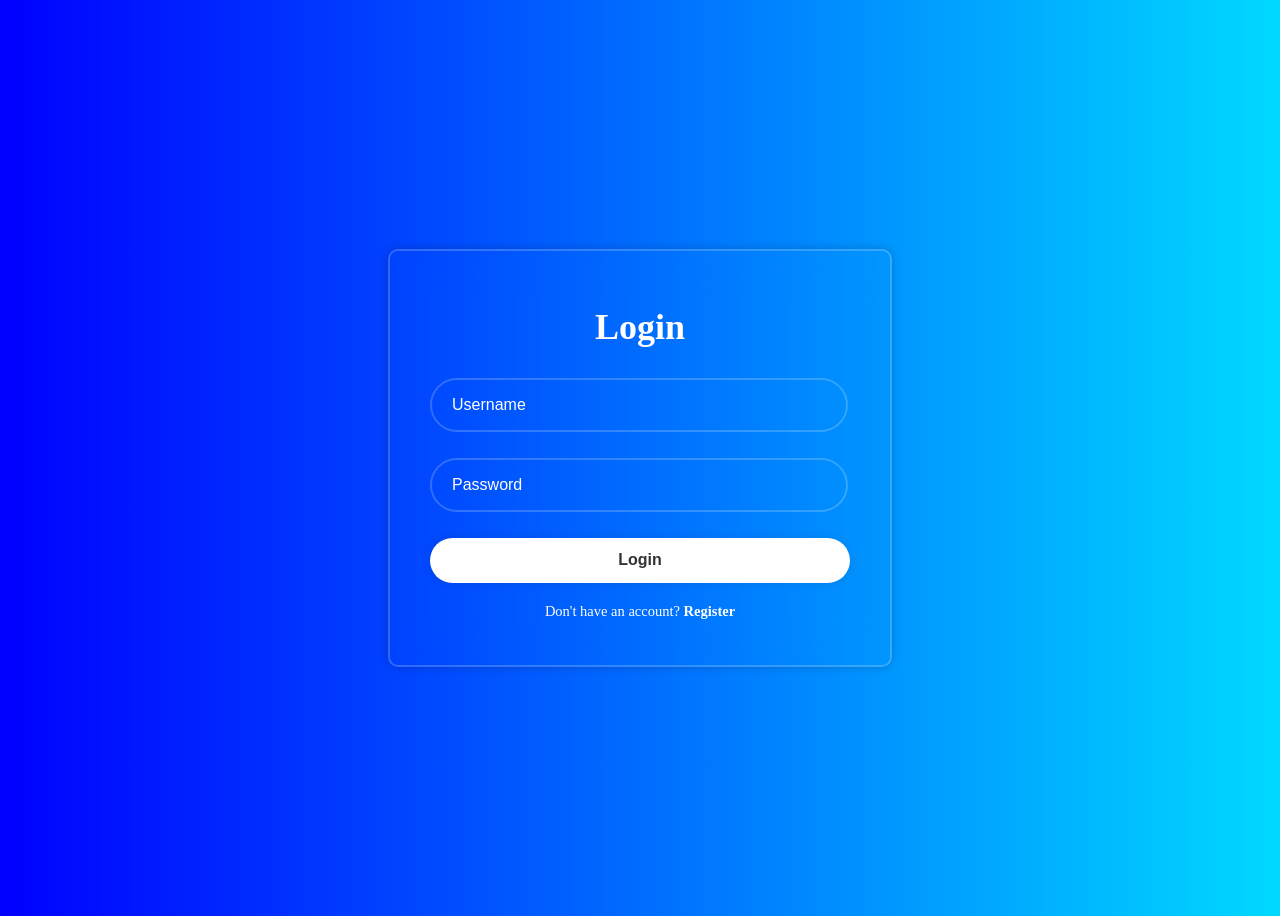
<file: login.html>
<!DOCTYPE html>
<html lang="en">

	<head>
		<meta charset="UTF-8">
		<meta http-equiv="X-UA-Compatible" content="IE=edge">
		<meta name="viewport" content="width=device-width,
		initial-scale=1.0">
		<title>Login VON</title>
		<link rel="stylesheet" href="login.css">
		<link href='https://unpkg.com/boxicons@2.1.4/css/boxicons.min.css' rel='stylesheet'>
	</head>

	<body>
		<div class="wrapper">
			<form id="LogIn" method="POST" action="register.php">
				<h1>Login</h1>
				<div class="input-box">
					<input id="Tempname" name= "Tempname" type="text" placeholder="Username" required>
				</div>
				<div class="input-box">
					<input id="Temppass" name="Temppass" type="password" placeholder="Password" required>
				</div>
				<button type="submit" value="LogIn" class="btn" name="LogIn">Login</button>
				

				<div class="register-link">
					<p>Don't have an account? <a href="signup.html">Register</a></p>
				</div>
			</form>
		</div>

	</body>

</html>
</file>
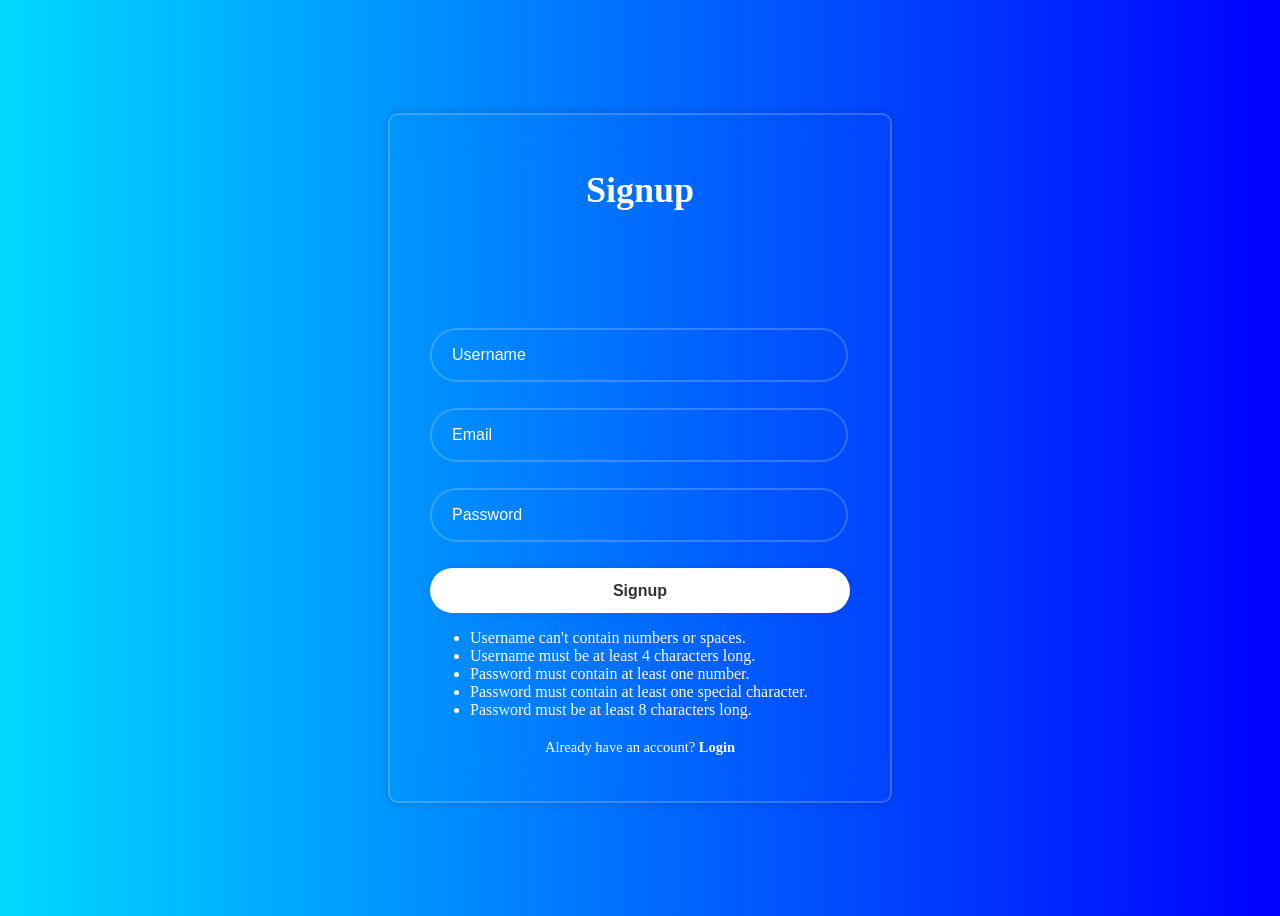
<file: signup.html>
<!DOCTYPE html>
<html lang="en">
	<head>
		<meta charset="UTF-8">
		<meta http-equiv="X-UA-Compatible" content="IE=edge">
		<meta name="viewport" content="width=device-width, initial-scale=1.0">
		<title>Signup</title>
		<link rel="stylesheet" href="signup.css">
	</head>
	
	<body>
		<div class="wrapper">
			<form name="SignUp" id="Signup" method="POST" action="register.php" onsubmit="ValidateForm(event)">
				<h1>
					Signup
				</h1>
				<div id="error">
					
				</div>
				<div class="input-box">
					<input id="Username" name="Username" type="text" placeholder="Username" required>
				</div>
				<div class="input-box">
					<input id="Email" name="Email" type="text" placeholder="Email" required>
				</div>
				<div class="input-box">
					<input id="Password" name="Password" type="password" placeholder="Password" required>
				</div>
				<button type="submit" value="SignUp" class="btn" name="SignUp">Signup</button>
				<ul>
					<li>Username can't contain numbers or spaces.</li>
					<li>Username must be at least 4 characters long.</li>
					<li>Password must contain at least one number.</li>
					<li>Password must contain at least one special character.</li>
					<li>Password must be at least 8 characters long.</li>
				</ul>
				<div class="register-link">
					<p>Already have an account? <a href="login.html">Login</a></p>
				</div>
			</form>
		</div>
		<script>
			function ValidateForm(event){
        		let user = document.forms["SignUp"]["Username"].value;
				let mail = document.forms["SignUp"]["Email"].value;
				let pass = document.forms["SignUp"]["Password"].value;
				const messages = [];
				if (/\d|\s/.test(user)) {
					messages.push("Invalid Username.");
				}
				if (user.length < 4) {
					messages.push("Username too short.");
				}
				if (pass.length < 8) {
					messages.push("Password too short.");
				}
				if (/\d|[\!\@\#\$\%\&\*\~\_\-]/gi.test(pass)) {}
				else {
					messages.push("Invalid Password.");
				}
				if (mail.includes('@')){}
				else {
					messages.push("Invalid Email.");
				}
				if (messages.length > 0){
					event.preventDefault();
					document.getElementById("error").textContent = messages.join('\n');
				}
    		}
		</script>
	</body>
</html>
</file>
<file: login.css>
@import url("https://fonts.googleapis.com/css2?family=Poppins:wght@300;400;500;600;700;800;900&display=swap");

font {
	margin: 0;
	padding: 0;
	box-sizing: border-box;
	font-family: "Poppins", sans-serif;
}

body {
	display: flex;
	justify-content: center;
	align-items: center;
	min-height: 100vh;
	background: linear-gradient(to right, rgb(0, 0, 255), rgb(0, 217, 255));
	background-size: cover;
	background-position: center;
}

.logo {
	position: absolute;
	top: 50px;
	right: 50px;
	width: 120px;
	height: 120px;
}

.wrapper {
	width: 420px;
	background: transparent;
	border: 2px solid rgba(255,255,255, .2);
	backdrop-filter: blur(20px);
	box-shadow: 0 0 10px rgba(0, 0, 0, .2);
	color: #fff;
	border-radius: 10px;
	padding: 30px 40px;
}

.wrapper h1 {
	font-size: 36px;
	text-align: center;
}

.wrapper .input-box {
	position: relative;
	width: 100%;
	height: 50px;
	margin: 30px 0;
}

.input-box input {
	width: 83%;
	height: 20%;
	background: transparent;
	border: none;
	outline: none;
	border: 2px solid rgba(255, 255, 255, .2);
	border-radius: 40px;
	font-size: 16px;
	color: #fff;
	padding: 20px 45px 20px 20px;
}

.input-box input::placeholder {
	color: #fff;
}

.input-box i {
	position: absolute;
	right: 20px;
	top: 50%;
	transform: translateY(-50%);
	font-size: 20px;
}

.wrapper .remember-forgot {
	display: flex;
	justify-content: space-between;
	font-size: 14.5px;
	margin: -15px 0 15px;
}

.remember-forgot label input {
	accent-color: #fff;
	margin-right: 3px;
}

.remember-forgot a {
	color: #fff;
	text-decoration: none;
}

.remember-forgot a:hover {
	text-decoration: underline;
}

.wrapper .btn {
	width: 100%;
	height: 45px;
	background: #fff;
	border: none;
	outline: none;
	border-radius: 40px;
	box-shadow: 0 0 10px rgba(0, 0, 0, .1);
	cursor: pointer;
	font-size: 16px;
	color: #333;
	font-weight: 600;
}

.wrapper .register-link {
	font-size: 14.5px;
	text-align: center;
	margin: 20px 0 15px;
}

.register-link p a {
	color: #fff;
	text-decoration: none;
	font-weight: 600;
}

.register-link p a:hover {
	text-decoration: underline;
}
</file>
<file: signup.css>
@import url("https://fonts.googleapis.com/css2?family=Poppins:wght@300;400;500;600;700;800;900&display=swap");

font {
	margin: 0;
	padding: 0;
	box-sizing: border-box;
	font-family: "Poppins", sans-serif;
}

body {
	display: flex;
	justify-content: center;
	align-items: center;
	min-height: 100vh;
	background: linear-gradient(to right, rgb(0, 217, 255), rgb(0, 0, 255));
	background-size: cover;
	background-position: center;
}

.wrapper {
	width: 420px;
	background: transparent;
	border: 2px solid rgba(255,255,255, .2);
	backdrop-filter: blur(20px);
	box-shadow: 0 0 10px rgba(0, 0, 0, .2);
	color: #fff;
	border-radius: 10px;
	padding: 30px 40px;
}

.wrapper h1 {
	font-size: 36px;
	text-align: center;
}

.wrapper .input-box {
	position: relative;
	width: 100%;
	height: 50px;
	margin: 30px 0;
}

.input-box input {
	width: 83%;
	height: 20%;
	background: transparent;
	border: none;
	outline: none;
	border: 2px solid rgba(255, 255, 255, .2);
	border-radius: 40px;
	font-size: 16px;
	color: #fff;
	padding: 20px 45px 20px 20px;
}

.input-box input::placeholder {
	color: #fff;
}

.wrapper .btn {
	width: 100%;
	height: 45px;
	background: #fff;
	border: none;
	outline: none;
	border-radius: 40px;
	box-shadow: 0 0 10px rgba(0, 0, 0, .1);
	cursor: pointer;
	font-size: 16px;
	color: #333;
	font-weight: 600;
}

.wrapper .register-link {
	font-size: 14.5px;
	text-align: center;
	margin: 20px 0 15px;
}

.wrapper #error {
    font-size: 18.5px;
    text-align: center;
    margin: 20px 0 15px;
	white-space: pre-wrap;
}

.register-link p a {
	color: #fff;
	text-decoration: none;
	font-weight: 600;
}

.register-link p a:hover {
	text-decoration: underline;
}
</file>
